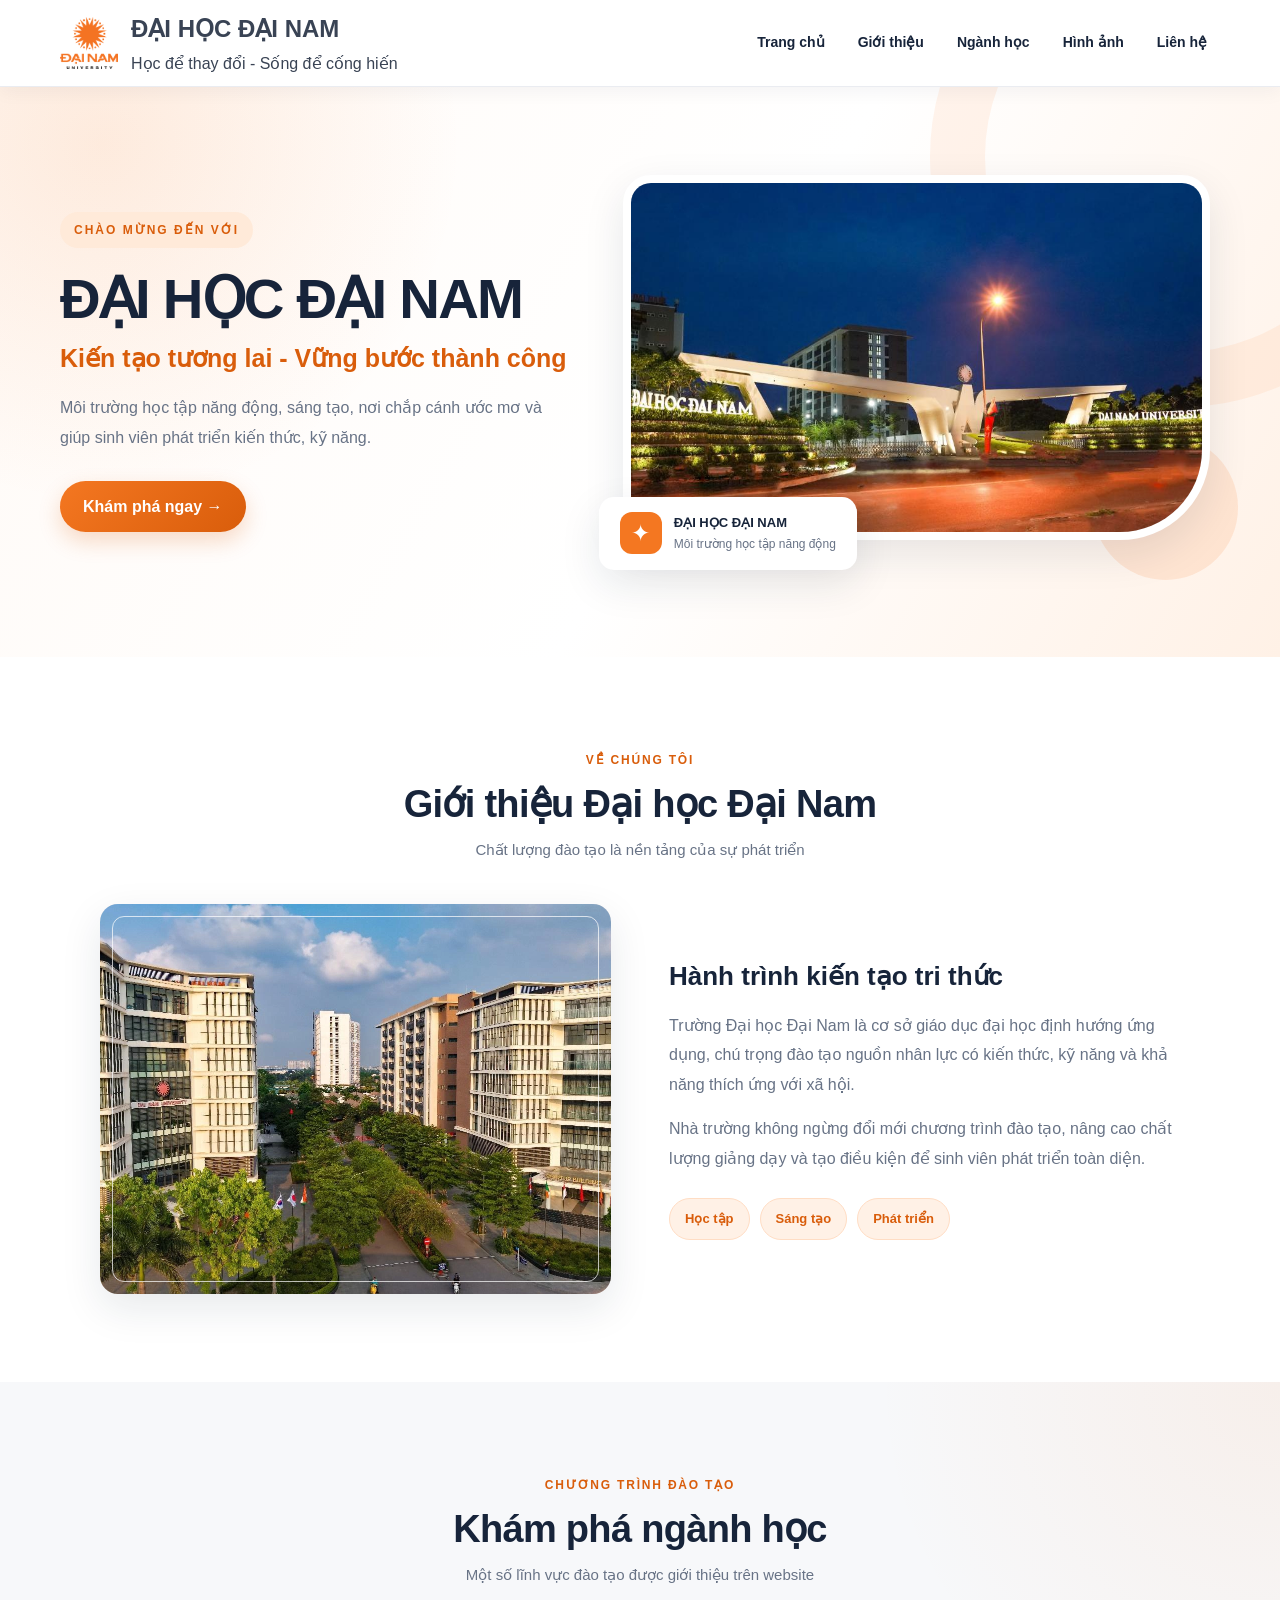
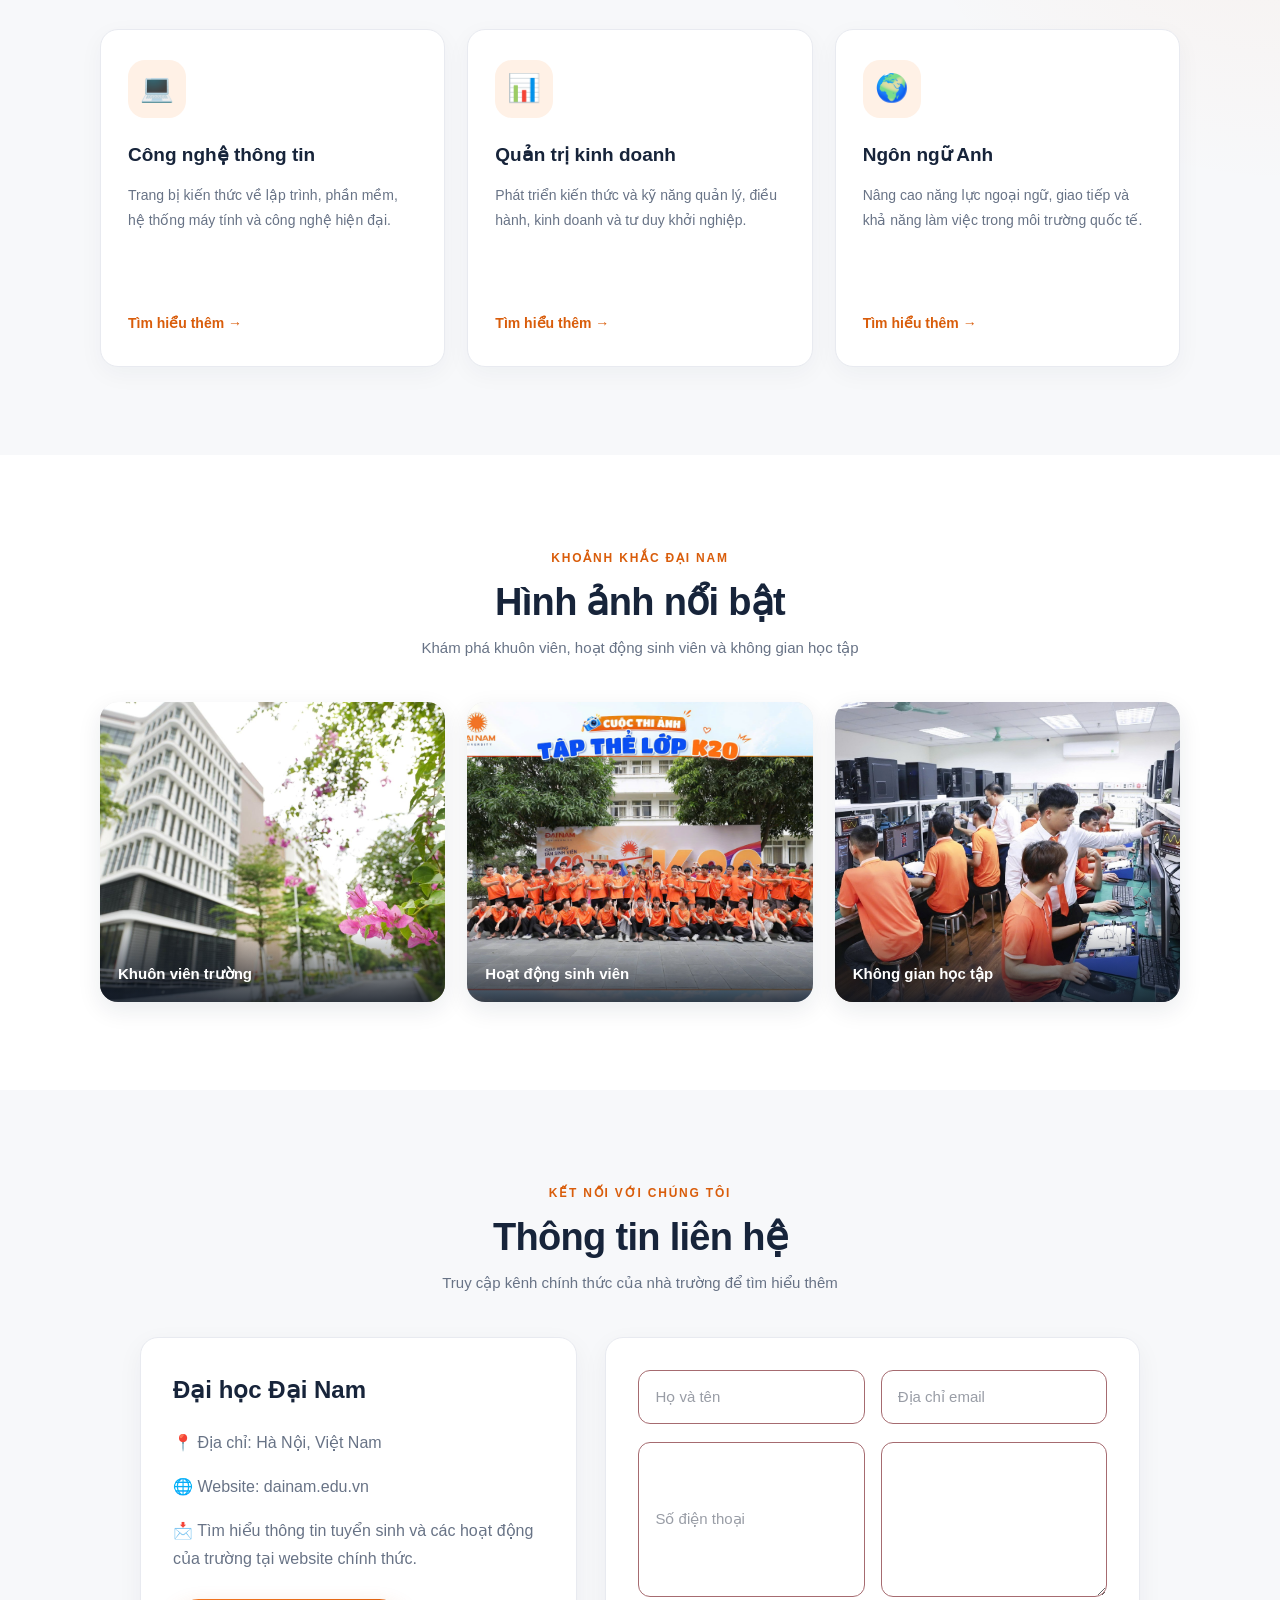
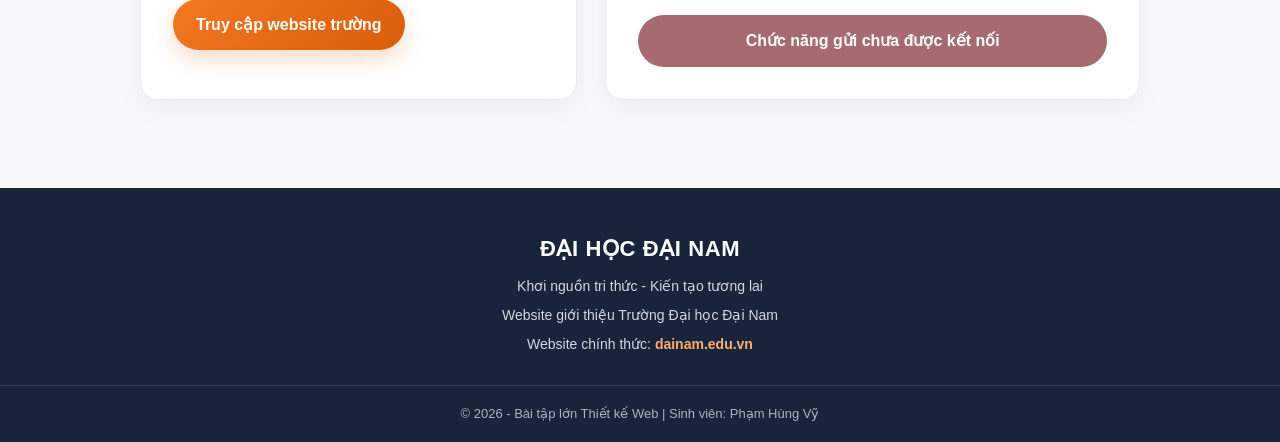
<file: index.html>
<!DOCTYPE html>
<html lang="vi">

<head>
    <meta charset="UTF-8">
    <meta name="viewport" content="width=device-width, initial-scale=1.0">

    <meta name="description"
        content="Website giới thiệu Trường Đại học Đại Nam, ngành đào tạo và môi trường học tập.">

    <meta name="author" content="Phạm Hùng Vỹ">

    <title>Đại học Đại Nam | Website giới thiệu</title>

    <!-- Kết nối file CSS -->
    <link rel="stylesheet" href="style.css">
</head>

<body>

    <!-- ================= HEADER ================= -->

    <header id="trangchu">

        <div class="header-container">

            <!-- Logo trường -->
            <a class="logo" href="#trangchu">

                <img src="Logo-DH-Dai-Nam-.webp"
                    alt="Logo Đại học Đại Nam">

                <div>
                    <h2>ĐẠI HỌC ĐẠI NAM</h2>
                    <p>Học để thay đổi - Sống để cống hiến</p>
                </div>

            </a>

            <!-- Menu điều hướng -->
            <nav>

                <a href="#trangchu">Trang chủ</a>

                <a href="#gioithieu">Giới thiệu</a>

                <a href="#nganhhoc">Ngành học</a>

                <a href="#hinhanh">Hình ảnh</a>

                <a href="#lienhe">Liên hệ</a>

            </nav>

        </div>

    </header>


    <main>

        <!-- ================= BANNER ================= -->

        <section class="banner">

            <div class="banner-content">

                <span class="banner-label">
                    CHÀO MỪNG ĐẾN VỚI
                </span>

                <h1>ĐẠI HỌC ĐẠI NAM</h1>

                <h2>Kiến tạo tương lai - Vững bước thành công</h2>

                <p>
                    Môi trường học tập năng động, sáng tạo,
                    nơi chắp cánh ước mơ và giúp sinh viên
                    phát triển kiến thức, kỹ năng.
                </p>

                <a href="#gioithieu" class="button">
                    Khám phá ngay →
                </a>

            </div>


            <!-- Hình ảnh banner -->
            <div class="banner-visual">

                <div class="visual-frame">

                    <!-- Tên ảnh chính xác: anh chinh.jpg -->
                    <img src="anh_chinh.jpg"
                        alt="Cổng Trường Đại học Đại Nam">

                </div>

                <div class="visual-label">

                    <span class="label-icon">✦</span>

                    <div>
                        <strong>ĐẠI HỌC ĐẠI NAM</strong>

                        <p>Môi trường học tập năng động</p>
                    </div>

                </div>

                <div class="visual-circle"></div>

            </div>

        </section>


        <!-- ================= GIỚI THIỆU ================= -->

        <section class="section" id="gioithieu">

            <div class="section-title">

                <span>VỀ CHÚNG TÔI</span>

                <h2>Giới thiệu Đại học Đại Nam</h2>

                <p>
                    Chất lượng đào tạo là nền tảng của sự phát triển
                </p>

            </div>


            <div class="intro-container">

                <!-- Ảnh giới thiệu -->
                <div class="intro-image">

                    <img src="anh2.webp"
                        alt="Tòa nhà Đại học Đại Nam">

                </div>


                <!-- Nội dung giới thiệu -->
                <div class="intro-content">

                    <h3>Hành trình kiến tạo tri thức</h3>

                    <p>
                        Trường Đại học Đại Nam là cơ sở giáo dục
                        đại học định hướng ứng dụng, chú trọng
                        đào tạo nguồn nhân lực có kiến thức,
                        kỹ năng và khả năng thích ứng với xã hội.
                    </p>

                    <p>
                        Nhà trường không ngừng đổi mới chương trình
                        đào tạo, nâng cao chất lượng giảng dạy
                        và tạo điều kiện để sinh viên phát triển
                        toàn diện.
                    </p>

                    <div class="intro-highlight">

                        <strong>Học tập</strong>

                        <strong>Sáng tạo</strong>

                        <strong>Phát triển</strong>

                    </div>

                </div>

            </div>

        </section>


        <!-- ================= NGÀNH HỌC ================= -->

        <section class="section major-section" id="nganhhoc">

            <div class="section-title">

                <span>CHƯƠNG TRÌNH ĐÀO TẠO</span>

                <h2>Khám phá ngành học</h2>

                <p>
                    Một số lĩnh vực đào tạo được giới thiệu
                    trên website
                </p>

            </div>


            <div class="major-container">

                <!-- Ngành 1 -->
                <article class="major-card">

                    <div class="major-icon">💻</div>

                    <h3>Công nghệ thông tin</h3>

                    <p>
                        Trang bị kiến thức về lập trình,
                        phần mềm, hệ thống máy tính
                        và công nghệ hiện đại.
                    </p>

                    <a href="#lienhe">Tìm hiểu thêm →</a>

                </article>


                <!-- Ngành 2 -->
                <article class="major-card">

                    <div class="major-icon">📊</div>

                    <h3>Quản trị kinh doanh</h3>

                    <p>
                        Phát triển kiến thức và kỹ năng
                        quản lý, điều hành, kinh doanh
                        và tư duy khởi nghiệp.
                    </p>

                    <a href="#lienhe">Tìm hiểu thêm →</a>

                </article>


                <!-- Ngành 3 -->
                <article class="major-card">

                    <div class="major-icon">🌍</div>

                    <h3>Ngôn ngữ Anh</h3>

                    <p>
                        Nâng cao năng lực ngoại ngữ,
                        giao tiếp và khả năng làm việc
                        trong môi trường quốc tế.
                    </p>

                    <a href="#lienhe">Tìm hiểu thêm →</a>

                </article>

            </div>

        </section>


        <!-- ================= THƯ VIỆN HÌNH ẢNH ================= -->

        <section class="section" id="hinhanh">

            <div class="section-title">

                <span>KHOẢNH KHẮC ĐẠI NAM</span>

                <h2>Hình ảnh nổi bật</h2>

                <p>
                    Khám phá khuôn viên, hoạt động sinh viên
                    và không gian học tập
                </p>

            </div>


            <div class="gallery">

                <figure class="gallery-item">

                    <img src="anh3.jpg"
                        alt="Khuôn viên Đại học Đại Nam">

                    <figcaption class="gallery-caption">
                        Khuôn viên trường
                    </figcaption>

                </figure>


                <figure class="gallery-item">

                    <img src="anh4.jpg"
                        alt="Hoạt động sinh viên Đại Nam">

                    <figcaption class="gallery-caption">
                        Hoạt động sinh viên
                    </figcaption>

                </figure>


                <figure class="gallery-item">

                    <img src="anh5.jpg"
                        alt="Sinh viên học tập trong phòng thực hành">

                    <figcaption class="gallery-caption">
                        Không gian học tập
                    </figcaption>

                </figure>

            </div>

        </section>


        <!-- ================= LIÊN HỆ ================= -->

        <section class="contact-section" id="lienhe">

            <div class="section-title">

                <span>KẾT NỐI VỚI CHÚNG TÔI</span>

                <h2>Thông tin liên hệ</h2>

                <p>
                    Truy cập kênh chính thức của nhà trường
                    để tìm hiểu thêm
                </p>

            </div>


            <div class="contact-container">

                <!-- Thông tin liên hệ -->
                <div class="contact-info">

                    <h3>Đại học Đại Nam</h3>

                    <p>📍 Địa chỉ: Hà Nội, Việt Nam</p>

                    <p>🌐 Website: dainam.edu.vn</p>

                    <p>
                        📩 Tìm hiểu thông tin tuyển sinh
                        và các hoạt động của trường tại
                        website chính thức.
                    </p>

                    <a class="button"
                        href="https://dainam.edu.vn/"
                        target="_blank"
                        rel="noopener noreferrer">

                        Truy cập website trường

                    </a>

                </div>


                <!-- Biểu mẫu liên hệ minh họa -->
                <form action="#" method="get"
                    onsubmit="return false;">

                    <input type="text"
                        name="fullname"
                        placeholder="Họ và tên"
                        aria-label="Họ và tên">

                    <input type="email"
                        name="email"
                        placeholder="Địa chỉ email"
                        aria-label="Địa chỉ email">

                    <input type="tel"
                        name="phone"
                        placeholder="Số điện thoại"
                        aria-label="Số điện thoại">

                    <textarea name="message"
                        rows="5"
                        placeholder="Nội dung cần tư vấn"
                        aria-label="Nội dung cần tư vấn">
                    </textarea>

                    <button type="button" disabled>
                        Chức năng gửi chưa được kết nối
                    </button>

                </form>

            </div>

        </section>

    </main>


    <!-- ================= FOOTER ================= -->

    <footer>

        <h2>ĐẠI HỌC ĐẠI NAM</h2>

        <p>Khơi nguồn tri thức - Kiến tạo tương lai</p>

        <p>Website giới thiệu Trường Đại học Đại Nam</p>

        <p>
            Website chính thức:

            <a href="https://www.facebook.com/share/1dWeRcGxKy/?mibextid=wwXIfr"
                target="_blank"
                rel="noopener noreferrer">

                dainam.edu.vn

            </a>
        </p>

        <div class="copyright">

            © 2026 - Bài tập lớn Thiết kế Web
            | Sinh viên: Phạm Hùng Vỹ

        </div>

    </footer>

</body>
</html>
</file>
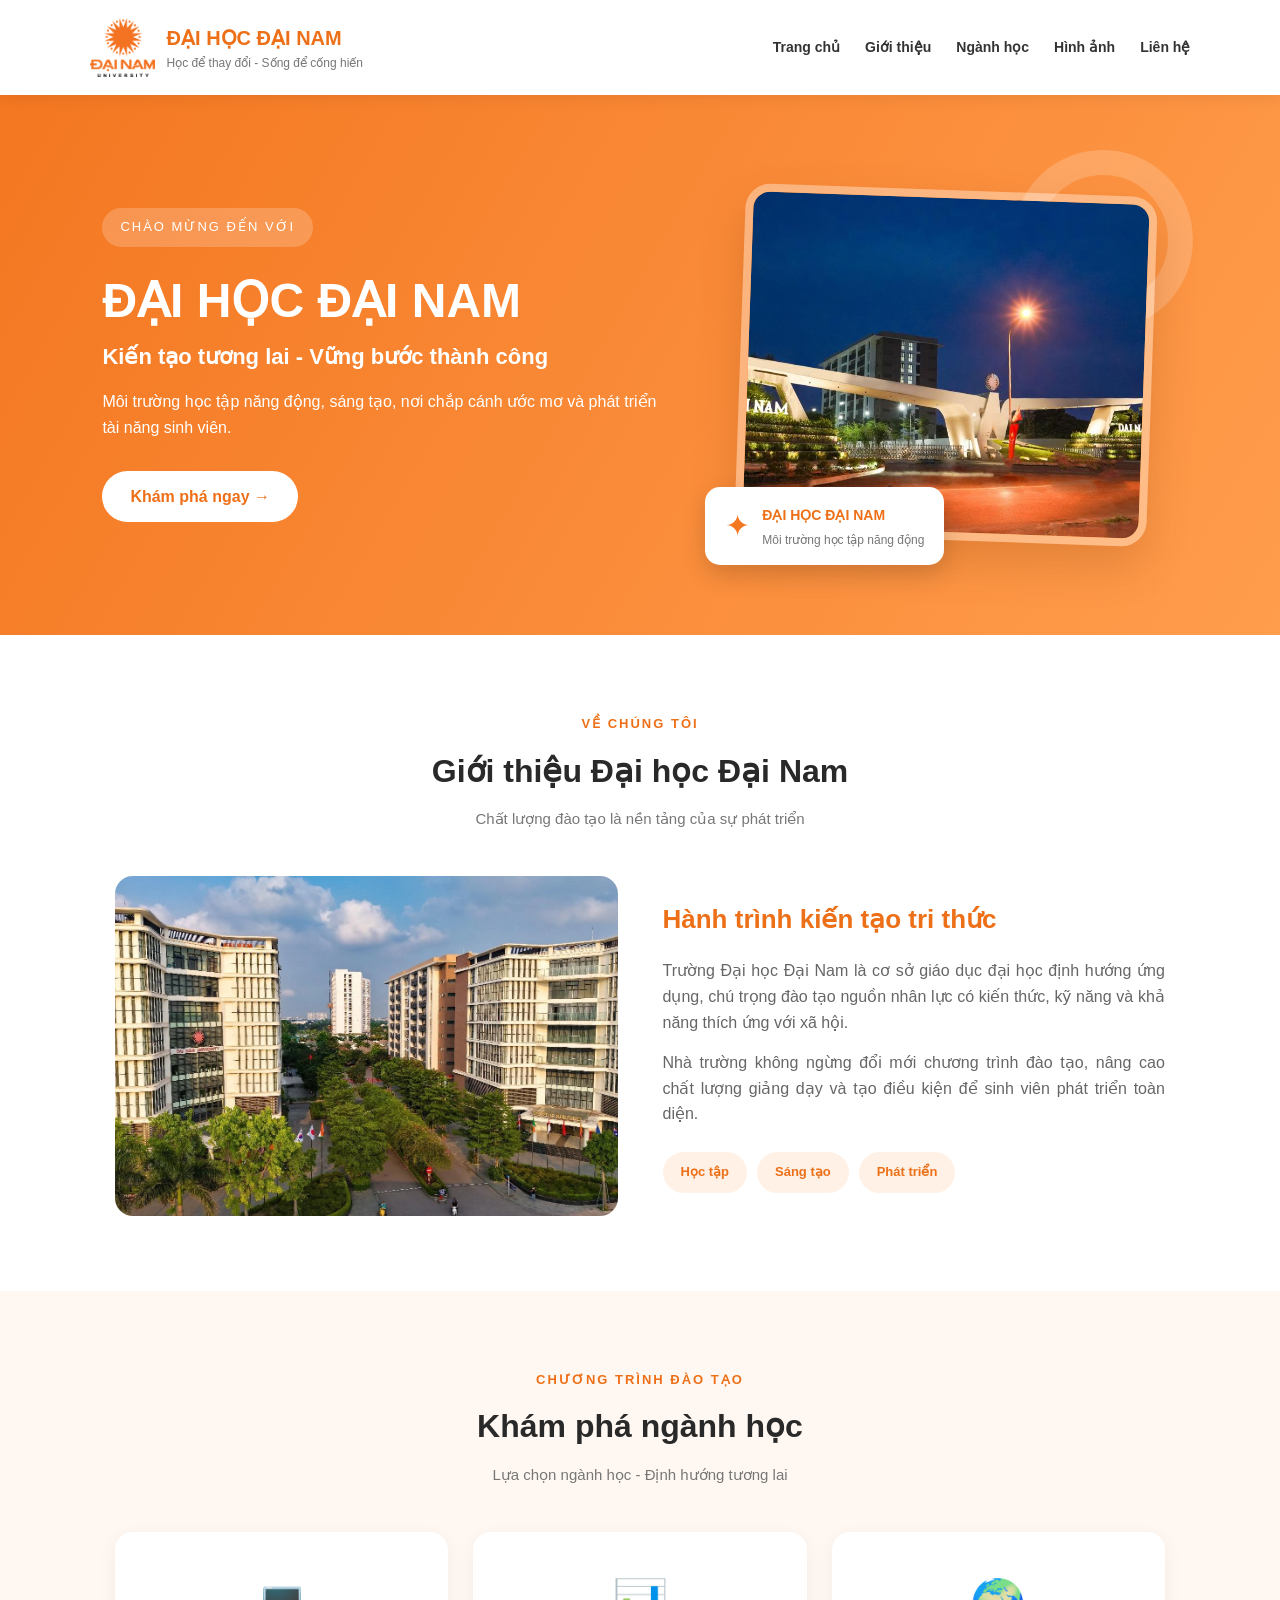
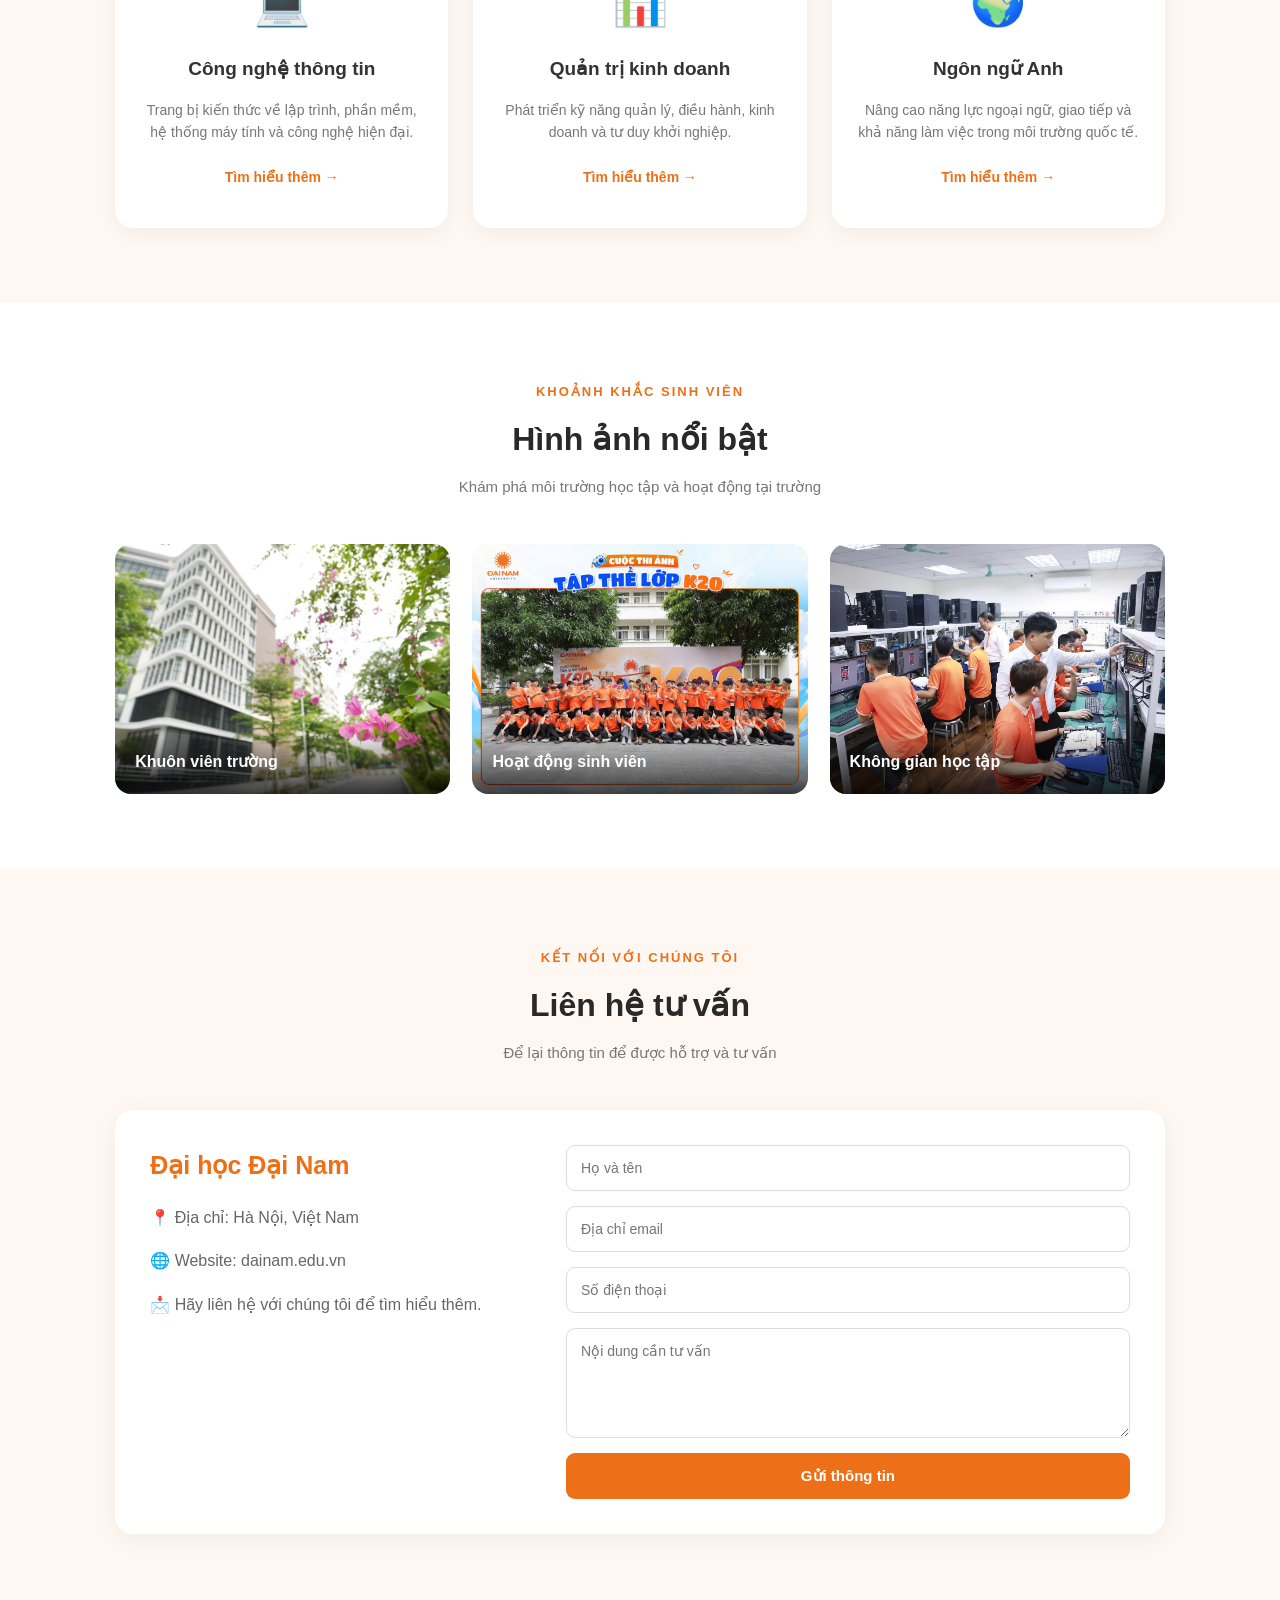
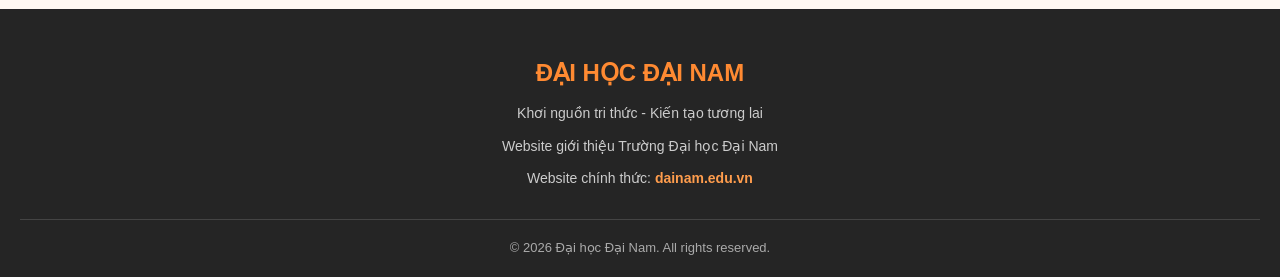
<file: KHAI_BAO_AI/MINH_CHUNG/vypham/Website_Dai_Nam_Pham_Hung_Vy/index.html>
<!DOCTYPE html>
<html lang="vi">
<head>
    <meta charset="UTF-8">
    <meta name="viewport" content="width=device-width, initial-scale=1.0">

    <title>Đại học Đại Nam</title>

    <!-- Kết nối file CSS -->
    <link rel="stylesheet" href="style.css">
</head>

<body>

    <!-- HEADER: PHẦN ĐẦU TRANG -->
    <header>
        <div class="header-container">

            <div class="logo">
                <img src="Logo-DH-Dai-Nam-.webp" alt="Logo Đại học Đại Nam">

                <div class="logo-text">
                    <h2>ĐẠI HỌC ĐẠI NAM</h2>
                    <p>Học để thay đổi - Sống để cống hiến</p>
                </div>
            </div>

            <!-- MENU ĐIỀU HƯỚNG -->
            <nav>
                <a href="#trangchu">Trang chủ</a>
                <a href="#gioithieu">Giới thiệu</a>
                <a href="#nganhhoc">Ngành học</a>
                <a href="#hinhanh">Hình ảnh</a>
                <a href="#lienhe">Liên hệ</a>
            </nav>

        </div>
    </header>


    <main>

        <!-- BANNER: TRANG CHỦ -->
        <section class="banner" id="trangchu">

            <div class="banner-content">

                <span class="banner-label">
                    CHÀO MỪNG ĐẾN VỚI
                </span>

                <h1>ĐẠI HỌC ĐẠI NAM</h1>

                <h2>Kiến tạo tương lai - Vững bước thành công</h2>

                <p>
                    Môi trường học tập năng động, sáng tạo,
                    nơi chắp cánh ước mơ và phát triển tài năng sinh viên.
                </p>

                <a href="#gioithieu" class="button">
                    Khám phá ngay →
                </a>

            </div>

            <!-- HÌNH ẢNH BANNER -->
            <div class="banner-visual">

                <div class="visual-frame">
                    <img src="anh chinh.jpg"
                         alt="Khuôn viên Trường Đại học Đại Nam">
                </div>

                <div class="visual-label">
                    <span class="label-icon">✦</span>

                    <div>
                        <strong>ĐẠI HỌC ĐẠI NAM</strong>
                        <p>Môi trường học tập năng động</p>
                    </div>
                </div>

                <div class="visual-circle"></div>

            </div>

        </section>


        <!-- GIỚI THIỆU -->
        <section class="section" id="gioithieu">

            <div class="section-title">
                <span>VỀ CHÚNG TÔI</span>

                <h2>Giới thiệu Đại học Đại Nam</h2>

                <p>
                    Chất lượng đào tạo là nền tảng của sự phát triển
                </p>
            </div>

            <div class="intro-container">

                <div class="intro-image">
                    <img src="anh2.webp"
                         alt="Hình ảnh Đại học Đại Nam">
                </div>

                <div class="intro-content">

                    <h3>Hành trình kiến tạo tri thức</h3>

                    <p>
                        Trường Đại học Đại Nam là cơ sở giáo dục đại học
                        định hướng ứng dụng, chú trọng đào tạo nguồn nhân lực
                        có kiến thức, kỹ năng và khả năng thích ứng với xã hội.
                    </p>

                    <p>
                        Nhà trường không ngừng đổi mới chương trình đào tạo,
                        nâng cao chất lượng giảng dạy và tạo điều kiện để
                        sinh viên phát triển toàn diện.
                    </p>

                    <div class="intro-highlight">
                        <strong>Học tập</strong>
                        <strong>Sáng tạo</strong>
                        <strong>Phát triển</strong>
                    </div>

                </div>

            </div>

        </section>


        <!-- NGÀNH ĐÀO TẠO -->
        <section class="section major-section" id="nganhhoc">

            <div class="section-title">
                <span>CHƯƠNG TRÌNH ĐÀO TẠO</span>

                <h2>Khám phá ngành học</h2>

                <p>Lựa chọn ngành học - Định hướng tương lai</p>
            </div>

            <div class="major-container">

                <div class="major-card">
                    <div class="major-icon">💻</div>

                    <h3>Công nghệ thông tin</h3>

                    <p>
                        Trang bị kiến thức về lập trình, phần mềm,
                        hệ thống máy tính và công nghệ hiện đại.
                    </p>

                    <a href="#lienhe">Tìm hiểu thêm →</a>
                </div>


                <div class="major-card">
                    <div class="major-icon">📊</div>

                    <h3>Quản trị kinh doanh</h3>

                    <p>
                        Phát triển kỹ năng quản lý, điều hành,
                        kinh doanh và tư duy khởi nghiệp.
                    </p>

                    <a href="#lienhe">Tìm hiểu thêm →</a>
                </div>


                <div class="major-card">
                    <div class="major-icon">🌍</div>

                    <h3>Ngôn ngữ Anh</h3>

                    <p>
                        Nâng cao năng lực ngoại ngữ, giao tiếp
                        và khả năng làm việc trong môi trường quốc tế.
                    </p>

                    <a href="#lienhe">Tìm hiểu thêm →</a>
                </div>

            </div>

        </section>


        <!-- HÌNH ẢNH -->
        <section class="section" id="hinhanh">

            <div class="section-title">
                <span>KHOẢNH KHẮC SINH VIÊN</span>

                <h2>Hình ảnh nổi bật</h2>

                <p>
                    Khám phá môi trường học tập và hoạt động tại trường
                </p>
            </div>

            <div class="gallery">

                <div class="gallery-item">
                    <img src="anh3.jpg"
                         alt="Khuôn viên trường">

                    <div class="gallery-caption">
                        Khuôn viên trường
                    </div>
                </div>


                <div class="gallery-item">
                    <img src="anh4.jpg"
                         alt="Sinh viên Đại Nam">

                    <div class="gallery-caption">
                        Hoạt động sinh viên
                    </div>
                </div>


                <div class="gallery-item">
                    <img src="anh5.jpg"
                         alt="Lớp học">

                    <div class="gallery-caption">
                        Không gian học tập
                    </div>
                </div>

            </div>

        </section>


        <!-- LIÊN HỆ -->
        <section class="contact-section" id="lienhe">

            <div class="section-title">
                <span>KẾT NỐI VỚI CHÚNG TÔI</span>

                <h2>Liên hệ tư vấn</h2>

                <p>
                    Để lại thông tin để được hỗ trợ và tư vấn
                </p>
            </div>

            <div class="contact-container">

                <div class="contact-info">

                    <h3>Đại học Đại Nam</h3>

                    <p>📍 Địa chỉ: Hà Nội, Việt Nam</p>

                    <p>🌐 Website: dainam.edu.vn</p>

                    <p>
                        📩 Hãy liên hệ với chúng tôi
                        để tìm hiểu thêm.
                    </p>

                </div>


                <form>

                    <input type="text"
                           placeholder="Họ và tên">

                    <input type="email"
                           placeholder="Địa chỉ email">

                    <input type="tel"
                           placeholder="Số điện thoại">

                    <textarea rows="5"
                              placeholder="Nội dung cần tư vấn"></textarea>

                    <button type="button">
                        Gửi thông tin
                    </button>

                </form>

            </div>

        </section>

    </main>


    <!-- FOOTER: CHÂN TRANG -->
    <footer>

        <h2>ĐẠI HỌC ĐẠI NAM</h2>

        <p>Khơi nguồn tri thức - Kiến tạo tương lai</p>

        <p>Website giới thiệu Trường Đại học Đại Nam</p>

        <p>
            Website chính thức:
            <a href="https://dainam.edu.vn"
               target="_blank"
               rel="noopener noreferrer">
                dainam.edu.vn
            </a>
        </p>

        <div class="copyright">
            © 2026 Đại học Đại Nam. All rights reserved.
        </div>

    </footer>

</body>
</html>
</file>
<file: style.css>
/* =========================================================
   WEBSITE GIỚI THIỆU TRƯỜNG ĐẠI HỌC ĐẠI NAM
   Công nghệ: HTML5 và CSS3
   Màu chủ đạo: Cam Đại Nam
   ========================================================= */


/* 1. THIẾT LẬP CHUNG */

:root {
    --orange: #f47721;
    --orange-dark: #d95d0b;
    --orange-light: #fff1e6;
    --navy: #17243a;
    --text: #394354;
    --muted: #687386;
    --white: #ffffff;
    --surface: #f7f8fa;
    --border: #e8eaf0;
    --shadow: 0 14px 40px rgba(23, 36, 58, 0.10);
    --radius: 18px;
}

* {
    box-sizing: border-box;
    margin: 0;
    padding: 0;
}

html {
    scroll-behavior: smooth;
    scroll-padding-top: 92px;
}

body {
    font-family: "Segoe UI", Arial, sans-serif;
    color: var(--text);
    background: var(--white);
    line-height: 1.7;
    font-size: 16px;
}

img {
    display: block;
    max-width: 100%;
}

a {
    color: inherit;
    text-decoration: none;
}

button,
input,
textarea {
    font: inherit;
}

::selection {
    color: var(--white);
    background: var(--orange);
}


/* 2. ĐẦU TRANG VÀ MENU */

header {
    position: sticky;
    top: 0;
    z-index: 1000;
    width: 100%;
    background: rgba(255, 255, 255, 0.96);
    border-bottom: 1px solid rgba(232, 234, 240, 0.9);
    box-shadow: 0 4px 18px rgba(23, 36, 58, 0.05);
    backdrop-filter: blur(12px);
}

.header-container {
    width: min(1160px, calc(100% - 48px));
    min-height: 86px;
    margin: 0 auto;

    display: flex;
    align-items: center;
    justify-content: space-between;
    gap: 28px;
}

.logo {
    display: inline-flex;
    align-items: center;
    gap: 13px;
    flex-shrink: 0;
}

.logo img {
    width: 58px;
    height: 58px;
    object-fit: contain;
}

.logo-text h2 {
    color: var(--orange-dark);
    font-size: 18px;
    line-height: 1.25;
    letter-spacing: 0.4px;
    font-weight: 800;
}

.logo-text p {
    margin-top: 3px;
    color: var(--muted);
    font-size: 12px;
    letter-spacing: 0.2px;
}

nav {
    display: flex;
    align-items: center;
    justify-content: flex-end;
    gap: 7px;
    flex-wrap: wrap;
}

nav a {
    padding: 10px 13px;
    border-radius: 999px;
    color: var(--navy);
    font-size: 14px;
    font-weight: 650;
    transition: 0.2s ease;
}

nav a:hover,
nav a:focus-visible {
    color: var(--orange-dark);
    background: var(--orange-light);
    transform: translateY(-1px);
    outline: none;
}


/* 3. BANNER TRANG CHỦ */

.banner {
    position: relative;
    isolation: isolate;
    overflow: hidden;

    width: 100%;
    min-height: 570px;

    padding: 78px max(24px, calc((100% - 1160px) / 2));

    display: grid;
    grid-template-columns: 0.92fr 1.08fr;
    align-items: center;
    gap: 54px;

    background:
        radial-gradient(
            circle at 8% 10%,
            rgba(244, 119, 33, 0.12),
            transparent 28%
        ),
        linear-gradient(
            120deg,
            #fffaf6 0%,
            #ffffff 55%,
            #fff1e6 100%
        );
}

.banner::before {
    content: "";

    position: absolute;
    z-index: -1;

    width: 390px;
    height: 390px;

    right: -150px;
    top: -180px;

    border: 55px solid rgba(244, 119, 33, 0.08);
    border-radius: 50%;
}

.banner-content {
    max-width: 540px;
}

.banner-label,
.section-title > span {
    display: inline-block;

    color: var(--orange-dark);
    font-size: 12px;
    font-weight: 800;
    letter-spacing: 2px;
}

.banner-label {
    padding: 8px 14px;
    border-radius: 999px;
    background: #ffead9;
}

.banner-content h1 {
    margin: 19px 0 12px;

    color: var(--navy);
    font-size: clamp(36px, 4.4vw, 58px);
    line-height: 1.12;
    letter-spacing: -1.8px;
    font-weight: 850;
}

.banner-content h2 {
    margin-bottom: 17px;

    color: var(--orange-dark);
    font-size: clamp(19px, 2vw, 25px);
    line-height: 1.35;
    font-weight: 750;
}

.banner-content > p {
    max-width: 500px;
    margin-bottom: 29px;

    color: var(--muted);
    font-size: 16px;
    line-height: 1.85;
}


/* Nút bấm */

.button {
    display: inline-flex;
    align-items: center;
    justify-content: center;

    min-height: 48px;
    padding: 12px 23px;

    border: 0;
    border-radius: 999px;

    color: var(--white);

    background: linear-gradient(
        135deg,
        var(--orange),
        var(--orange-dark)
    );

    box-shadow: 0 9px 22px rgba(217, 93, 11, 0.22);

    font-weight: 750;
    cursor: pointer;

    transition: 0.2s ease;
}

.button:hover {
    transform: translateY(-3px);

    box-shadow: 0 13px 27px rgba(217, 93, 11, 0.30);
}


/* Hình ảnh banner */

.banner-visual {
    position: relative;
    padding: 0 10px 30px 0;
}

.visual-frame {
    position: relative;
    z-index: 1;

    overflow: hidden;

    height: 365px;

    border: 8px solid var(--white);
    border-radius: 28px 28px 90px 28px;

    box-shadow: var(--shadow);
    background: #f1f1f1;
}

.visual-frame img {
    width: 100%;
    height: 100%;

    object-fit: cover;
    object-position: center;

    transition: transform 0.5s ease;
}

.visual-frame:hover img {
    transform: scale(1.04);
}


/* Nhãn trên ảnh */

.visual-label {
    position: absolute;
    z-index: 2;

    left: -24px;
    bottom: 0;

    display: flex;
    align-items: center;
    gap: 12px;

    padding: 15px 21px;

    border-radius: 15px;

    background: var(--white);
    box-shadow: var(--shadow);
}

.label-icon {
    display: grid;

    width: 42px;
    height: 42px;

    place-items: center;

    border-radius: 12px;

    color: var(--white);
    background: var(--orange);

    font-size: 23px;
}

.visual-label strong {
    display: block;
    color: var(--navy);
    font-size: 13px;
}

.visual-label p {
    color: var(--muted);
    font-size: 12px;
}

.visual-circle {
    position: absolute;
    z-index: -1;

    right: -18px;
    bottom: -10px;

    width: 145px;
    height: 145px;

    border-radius: 50%;

    background: var(--orange);
    opacity: 0.13;
}


/* 4. CÁC PHẦN NỘI DUNG CHUNG */

.section,
.contact-section {
    padding: 88px 24px;
}

.section-title {
    max-width: 720px;

    margin: 0 auto 42px;

    text-align: center;
}

.section-title h2 {
    margin: 9px 0 8px;

    color: var(--navy);

    font-size: clamp(28px, 3vw, 38px);
    line-height: 1.25;
    letter-spacing: -0.7px;
}

.section-title p {
    color: var(--muted);
    font-size: 15px;
}

.section-title > span {
    letter-spacing: 1.8px;
}


/* 5. PHẦN GIỚI THIỆU */

.intro-container {
    width: min(1080px, 100%);

    margin: 0 auto;

    display: grid;
    grid-template-columns: 1fr 1fr;
    align-items: center;
    gap: 58px;
}

.intro-image {
    position: relative;
    overflow: hidden;

    min-height: 350px;

    border-radius: var(--radius);

    background: var(--orange-light);
    box-shadow: var(--shadow);
}

.intro-image::after {
    content: "";

    position: absolute;
    inset: 12px;

    border: 1px solid rgba(255, 255, 255, 0.7);
    border-radius: 12px;

    pointer-events: none;
}

.intro-image img {
    width: 100%;
    height: 390px;

    object-fit: cover;

    transition: transform 0.5s ease;
}

.intro-image:hover img {
    transform: scale(1.04);
}

.intro-content h3 {
    margin-bottom: 17px;

    color: var(--navy);
    font-size: 26px;
    line-height: 1.35;
}

.intro-content p {
    margin-bottom: 15px;

    color: var(--muted);
    line-height: 1.85;
}

.intro-highlight {
    display: flex;
    flex-wrap: wrap;
    gap: 10px;

    margin-top: 24px;
}

.intro-highlight strong {
    padding: 9px 15px;

    border: 1px solid #ffddc4;
    border-radius: 999px;

    color: var(--orange-dark);
    background: var(--orange-light);

    font-size: 13px;
}


/* 6. PHẦN NGÀNH HỌC */

.major-section {
    background:
        radial-gradient(
            circle at 100% 0%,
            rgba(244, 119, 33, 0.07),
            transparent 28%
        ),
        var(--surface);
}

.major-container {
    width: min(1080px, 100%);

    margin: 0 auto;

    display: grid;
    grid-template-columns: repeat(3, 1fr);
    gap: 22px;
}

.major-card {
    position: relative;

    padding: 30px 27px;

    border: 1px solid var(--border);
    border-radius: var(--radius);

    background: var(--white);

    box-shadow: 0 7px 24px rgba(23, 36, 58, 0.045);

    transition: 0.25s ease;
}

.major-card:hover {
    transform: translateY(-7px);

    border-color: #ffd0ad;

    box-shadow: var(--shadow);
}

.major-icon {
    display: grid;

    width: 58px;
    height: 58px;

    margin-bottom: 21px;

    place-items: center;

    border-radius: 17px;

    background: var(--orange-light);

    font-size: 27px;
}

.major-card h3 {
    margin-bottom: 11px;

    color: var(--navy);
    font-size: 19px;
}

.major-card p {
    min-height: 108px;

    margin-bottom: 18px;

    color: var(--muted);
    font-size: 14px;
    line-height: 1.8;
}

.major-card a {
    color: var(--orange-dark);
    font-size: 14px;
    font-weight: 750;
}

.major-card a:hover {
    text-decoration: underline;
}


/* 7. THƯ VIỆN HÌNH ẢNH */

.gallery {
    width: min(1080px, 100%);

    margin: 0 auto;

    display: grid;
    grid-template-columns: repeat(3, 1fr);
    gap: 22px;
}

.gallery-item {
    position: relative;
    overflow: hidden;

    min-height: 260px;

    border-radius: var(--radius);

    background: #e9e9e9;

    box-shadow: 0 8px 25px rgba(23, 36, 58, 0.09);
}

.gallery-item img {
    width: 100%;
    height: 300px;

    object-fit: cover;

    transition: transform 0.45s ease;
}

.gallery-item:hover img {
    transform: scale(1.08);
}

.gallery-caption {
    position: absolute;

    right: 0;
    bottom: 0;
    left: 0;

    padding: 34px 18px 16px;

    color: var(--white);

    background: linear-gradient(
        transparent,
        rgba(12, 20, 32, 0.82)
    );

    font-size: 15px;
    font-weight: 750;
}


/* 8. PHẦN LIÊN HỆ */

.contact-section {
    background: var(--surface);
}

.contact-container {
    width: min(1000px, 100%);

    margin: 0 auto;

    display: grid;
    grid-template-columns: 0.9fr 1.1fr;
    gap: 28px;

    align-items: stretch;
}

.contact-info,
.contact-container form {
    padding: 32px;

    border: 1px solid var(--border);
    border-radius: var(--radius);

    background: var(--white);

    box-shadow: 0 8px 26px rgba(23, 36, 58, 0.05);
}

.contact-info h3 {
    margin-bottom: 18px;

    color: var(--navy);
    font-size: 24px;
}

.contact-info p {
    margin-bottom: 15px;

    color: var(--muted);
    line-height: 1.8;
}

.contact-info .button {
    margin-top: 10px;
}


/* Bố cục biểu mẫu: hai cột */

.contact-container form {
    display: grid;
    grid-template-columns: repeat(2, minmax(0, 1fr));
    gap: 18px 16px;
}


/* Nhóm nhãn và ô nhập */

.contact-container .form-group {
    display: flex;
    flex-direction: column;
    gap: 7px;
    min-width: 0;
}

.contact-container .form-group-full {
    grid-column: 1 / -1;
}


/* Tiêu đề ô nhập */

.contact-container label {
    color: var(--navy);
    font-size: 14px;
    font-weight: 700;
}

.contact-container label span {
    color: var(--orange-dark);
    font-size: 12px;
    font-weight: 600;
}


/* Kiểu chung cho input, select và textarea */

.contact-container input,
.contact-container select,
.contact-container textarea {
    display: block;
    width: 100%;
    min-height: 52px;

    padding: 13px 16px;

    border: 1.5px solid #a66b70;
    border-radius: 12px;

    outline: none;

    color: var(--text);
    background: #ffffff;

    font: inherit;
    font-size: 15px;

    transition: border-color 0.2s ease, box-shadow 0.2s ease;
}


/* Chữ gợi ý */

.contact-container input::placeholder,
.contact-container textarea::placeholder {
    color: #999da6;
}


/* Hiệu ứng khi nhấn vào */

.contact-container input:focus,
.contact-container select:focus,
.contact-container textarea:focus {
    border-color: #315f9a;
    box-shadow: 0 0 0 3px rgba(49, 95, 154, 0.13);
}


/* Vùng nhập nội dung dài */

.contact-container textarea {
    min-height: 155px;
    line-height: 1.6;
    resize: vertical;
}


/* Nút bên dưới biểu mẫu */

.contact-container button {
    grid-column: 1 / -1;
    width: 100%;
    min-height: 52px;

    padding: 12px 18px;

    border: 0;
    border-radius: 999px;

    color: #ffffff;
    background: #a66b70;

    font-weight: 700;
    cursor: not-allowed;
}


/* 9. CHÂN TRANG */

footer {
    padding: 42px 24px 0;

    color: rgba(255, 255, 255, 0.82);

    text-align: center;

    background: #17243a;
}

footer h2 {
    margin-bottom: 8px;

    color: var(--white);
    font-size: 22px;
    letter-spacing: 0.6px;
}

footer p {
    margin: 5px 0;
    font-size: 14px;
}

footer a {
    color: #ffad75;
    font-weight: 700;
}

footer a:hover {
    text-decoration: underline;
}

.copyright {
    margin: 28px -24px 0;

    padding: 17px 15px;

    border-top: 1px solid rgba(255, 255, 255, 0.12);

    color: rgba(255, 255, 255, 0.65);
    font-size: 13px;
}


/* 10. HIỆU ỨNG BÀN PHÍM */

a:focus-visible,
button:focus-visible {
    outline: 3px solid rgba(244, 119, 33, 0.55);
    outline-offset: 3px;
}


/* 11. GIAO DIỆN MÁY TÍNH BẢNG */

@media (max-width: 900px) {

    .header-container {
        padding: 14px 0;

        flex-direction: column;
        gap: 10px;
    }

    nav {
        justify-content: center;
    }

    .banner {
        min-height: auto;

        grid-template-columns: 1fr;

        gap: 38px;

        padding-top: 65px;
        padding-bottom: 70px;
    }

    .banner-content {
        max-width: 700px;

        margin: 0 auto;

        text-align: center;
    }

    .banner-content > p {
        margin-right: auto;
        margin-left: auto;
    }

    .banner-visual {
        width: min(680px, 100%);

        margin: 0 auto;
    }

    .intro-container {
        gap: 32px;
    }

    .major-container,
    .gallery {
        gap: 16px;
    }

    .major-card {
        padding: 24px 20px;
    }

    .contact-container {
        grid-template-columns: 1fr 1fr;
    }

}


/* 12. GIAO DIỆN ĐIỆN THOẠI */

@media (max-width: 640px) {

    body {
        font-size: 15px;
    }

    .header-container {
        width: min(100% - 28px, 1160px);
    }

    .logo img {
        width: 48px;
        height: 48px;
    }

    .logo-text h2 {
        font-size: 16px;
    }

    nav {
        gap: 3px;
    }

    nav a {
        padding: 8px 10px;
        font-size: 12px;
    }

    .banner {
        padding: 52px 20px 60px;
    }

    .banner-content h1 {
        font-size: 37px;
    }

    .banner-content h2 {
        font-size: 19px;
    }

    .visual-frame {
        height: 255px;

        border-width: 5px;
        border-radius: 20px 20px 55px 20px;
    }

    .visual-label {
        left: -5px;
        padding: 11px 13px;
    }

    .visual-label strong {
        font-size: 11px;
    }

    .visual-label p {
        font-size: 10px;
    }

    .section,
    .contact-section {
        padding: 62px 20px;
    }

    .section-title {
        margin-bottom: 30px;
    }

    .section-title h2 {
        font-size: 28px;
    }

    .intro-container,
    .major-container,
    .gallery,
    .contact-container {
        grid-template-columns: 1fr;
    }

    .intro-container {
        gap: 27px;
    }

    .intro-image,
    .intro-image img {
        min-height: 0;
        height: 260px;
    }

    .intro-content h3 {
        font-size: 22px;
    }

    .major-card p {
        min-height: 0;
    }

    .gallery-item,
    .gallery-item img {
        min-height: 0;
        height: 245px;
    }

    .contact-info,
    .contact-container form {
        padding: 24px 20px;
    }

    /* Biểu mẫu chuyển thành một cột trên điện thoại */

    .contact-container form {
        grid-template-columns: 1fr;
        gap: 15px;
    }

    .contact-container .form-group-full,
    .contact-container button {
        grid-column: auto;
    }

    footer {
        padding-top: 34px;
    }

    .copyright {
        font-size: 12px;
        line-height: 1.6;
    }

}


/* 13. GIẢM CHUYỂN ĐỘNG */

@media (prefers-reduced-motion: reduce) {

    html {
        scroll-behavior: auto;
    }

    *,
    *::before,
    *::after {
        transition-duration: 0.01ms !important;
        animation-duration: 0.01ms !important;
    }

}
</file>
<file: KHAI_BAO_AI/MINH_CHUNG/vypham/Website_Dai_Nam_Pham_Hung_Vy/style.css>
/* =========================
   1. CÀI ĐẶT CHUNG
========================= */

* {
    margin: 0;
    padding: 0;
    box-sizing: border-box;
}

html {
    scroll-behavior: smooth;
}

body {
    font-family: Arial, sans-serif;
    color: #333333;
    background-color: #ffffff;
    line-height: 1.6;
}

a {
    text-decoration: none;
}


/* =========================
   2. HEADER
========================= */

header {
    background-color: #ffffff;
    padding: 15px 7%;
    box-shadow: 0 3px 15px rgba(0, 0, 0, 0.07);

    position: sticky;
    top: 0;
    z-index: 100;
}

.header-container {
    display: flex;
    justify-content: space-between;
    align-items: center;
    gap: 20px;
}

.logo {
    display: flex;
    align-items: center;
    gap: 12px;
}

.logo img {
    width: 65px;
    height: 65px;
    object-fit: contain;
}

.logo h2 {
    color: #ed7018;
    font-size: 20px;
}

.logo p {
    color: #777777;
    font-size: 12px;
}

nav {
    display: flex;
    align-items: center;
    gap: 25px;
}

nav a {
    color: #333333;
    font-weight: bold;
    font-size: 14px;
    transition: 0.3s;
}

nav a:hover {
    color: #ed7018;
}


/* =========================
   3. BANNER
========================= */

.banner {
    min-height: 520px;
    padding: 70px 8%;

    display: flex;
    justify-content: space-between;
    align-items: center;
    gap: 40px;

    background: linear-gradient(
        120deg,
        #f47721,
        #ff9d4d
    );

    color: white;
    overflow: hidden;
}

.banner-content {
    flex: 1;
    max-width: 600px;
}

.banner-label {
    display: inline-block;
    background-color: rgba(255, 255, 255, 0.2);
    padding: 9px 18px;
    border-radius: 30px;
    font-size: 13px;
    letter-spacing: 2px;
}

.banner h1 {
    font-size: 48px;
    line-height: 1.2;
    margin: 25px 0 10px;
}

.banner h2 {
    font-size: 22px;
    margin-bottom: 15px;
}

.banner-content p {
    font-size: 16px;
    margin-bottom: 30px;
}

.button {
    display: inline-block;
    background-color: white;
    color: #ed7018;
    padding: 13px 28px;
    border-radius: 30px;
    font-weight: bold;
    transition: 0.3s;
}

.button:hover {
    background-color: #292929;
    color: white;
}


/* =========================
   4. HÌNH ẢNH BANNER
========================= */

.banner-visual {
    width: 43%;
    max-width: 500px;
    min-width: 0;
    position: relative;
    padding: 25px;
}

.visual-frame {
    height: 350px;
    border: 8px solid rgba(255, 255, 255, 0.35);
    border-radius: 25px;
    overflow: hidden;

    position: relative;
    z-index: 2;

    transform: rotate(2deg);

    box-shadow: 0 20px 45px rgba(120, 50, 0, 0.2);
}

.visual-frame img {
    width: 100%;
    height: 100%;
    object-fit: cover;
    display: block;
}

.visual-label {
    position: absolute;
    z-index: 3;
    left: -10px;
    bottom: 0;

    background-color: white;
    color: #333333;

    padding: 15px 20px;
    border-radius: 15px;

    display: flex;
    align-items: center;
    gap: 12px;

    box-shadow: 0 10px 25px rgba(0, 0, 0, 0.15);
}

.label-icon {
    font-size: 30px;
    color: #f47721;
}

.visual-label strong {
    color: #ed7018;
    font-size: 14px;
}

.visual-label p {
    color: #777777;
    font-size: 12px;
    margin: 3px 0 0;
}

.visual-circle {
    position: absolute;
    width: 180px;
    height: 180px;

    border: 25px solid rgba(255, 255, 255, 0.18);
    border-radius: 50%;

    right: -15px;
    top: -15px;
    z-index: 1;
}


/* =========================
   5. TIÊU ĐỀ CÁC PHẦN
========================= */

.section {
    padding: 75px 9%;
}

.section-title {
    text-align: center;
    margin-bottom: 45px;
}

.section-title span {
    color: #ed7018;
    font-weight: bold;
    font-size: 13px;
    letter-spacing: 2px;
}

.section-title h2 {
    font-size: 32px;
    color: #292929;
    margin: 10px 0;
}

.section-title p {
    color: #777777;
    font-size: 15px;
}


/* =========================
   6. GIỚI THIỆU
========================= */

.intro-container {
    display: flex;
    align-items: center;
    gap: 45px;
}

.intro-image,
.intro-content {
    flex: 1;
    min-width: 0;
}

.intro-image img {
    width: 100%;
    height: 340px;
    object-fit: cover;
    border-radius: 18px;
    display: block;
}

.intro-content h3 {
    font-size: 26px;
    color: #ed7018;
    margin-bottom: 18px;
}

.intro-content p {
    color: #666666;
    margin-bottom: 15px;
    text-align: justify;
}

.intro-highlight {
    display: flex;
    gap: 10px;
    flex-wrap: wrap;
    margin-top: 25px;
}

.intro-highlight strong {
    background-color: #fff1e5;
    color: #ed7018;
    padding: 10px 18px;
    border-radius: 25px;
    font-size: 13px;
}


/* =========================
   7. NGÀNH ĐÀO TẠO
========================= */

.major-section {
    background-color: #fff8f2;
}

.major-container {
    display: flex;
    gap: 25px;
}

.major-card {
    flex: 1;
    min-width: 0;

    background-color: white;
    padding: 35px 25px;

    border-radius: 18px;
    text-align: center;

    box-shadow: 0 5px 20px rgba(0, 0, 0, 0.05);

    border-bottom: 4px solid transparent;
    transition: 0.3s;
}

.major-card:hover {
    transform: translateY(-8px);
    border-bottom-color: #ed7018;

    box-shadow: 0 10px 25px rgba(237, 112, 24, 0.15);
}

.major-icon {
    font-size: 45px;
    margin-bottom: 15px;
}

.major-card h3 {
    color: #333333;
    font-size: 19px;
    margin-bottom: 15px;
}

.major-card p {
    color: #777777;
    font-size: 14px;
    margin-bottom: 20px;
}

.major-card a {
    color: #ed7018;
    font-weight: bold;
    font-size: 14px;
}


/* =========================
   8. HÌNH ẢNH
========================= */

.gallery {
    display: grid;
    grid-template-columns: repeat(3, minmax(0, 1fr));
    gap: 22px;
}

.gallery-item {
    height: 250px;
    position: relative;
    overflow: hidden;
    border-radius: 16px;
}

.gallery-item img {
    width: 100%;
    height: 100%;
    object-fit: cover;
    display: block;
    transition: 0.4s;
}

.gallery-item:hover img {
    transform: scale(1.08);
}

.gallery-caption {
    position: absolute;
    bottom: 0;
    left: 0;
    width: 100%;

    padding: 20px;
    color: white;
    font-weight: bold;

    background: linear-gradient(
        transparent,
        rgba(0, 0, 0, 0.75)
    );
}


/* =========================
   9. LIÊN HỆ
========================= */

.contact-section {
    padding: 75px 9%;
    background-color: #fff8f2;
}

.contact-container {
    display: flex;
    gap: 40px;

    background-color: white;
    padding: 35px;
    border-radius: 18px;

    box-shadow: 0 5px 25px rgba(0, 0, 0, 0.05);
}

.contact-info {
    flex: 1;
    min-width: 0;
}

.contact-info h3 {
    color: #ed7018;
    font-size: 25px;
    margin-bottom: 20px;
}

.contact-info p {
    margin-bottom: 18px;
    color: #666666;
}

form {
    flex: 1.5;
    min-width: 0;

    display: flex;
    flex-direction: column;
    gap: 15px;
}

input,
textarea {
    width: 100%;
    padding: 14px;

    border: 1px solid #dddddd;
    border-radius: 9px;

    font-size: 14px;
    font-family: Arial, sans-serif;

    outline: none;
}

input:focus,
textarea:focus {
    border-color: #ed7018;
}

textarea {
    resize: vertical;
}

form button {
    padding: 14px;
    border: none;

    background-color: #ed7018;
    color: white;

    border-radius: 9px;
    font-size: 15px;
    font-weight: bold;

    cursor: pointer;
    transition: 0.3s;
}

form button:hover {
    background-color: #c9570d;
}


/* =========================
   10. FOOTER
========================= */

footer {
    background-color: #252525;
    color: white;
    text-align: center;
    padding: 45px 20px 0;
}

footer h2 {
    color: #ff8a32;
    margin-bottom: 10px;
}

footer p {
    color: #cccccc;
    margin-bottom: 10px;
    font-size: 14px;
}

footer a {
    color: #ff9d4d;
    font-weight: bold;
}

.copyright {
    margin-top: 30px;
    padding: 18px;

    border-top: 1px solid #444444;
    color: #aaaaaa;
    font-size: 13px;
}


/* =========================
   11. TABLET
========================= */

@media (max-width: 900px) {

    .header-container {
        flex-direction: column;
    }

    nav {
        justify-content: center;
        flex-wrap: wrap;
    }

    .banner {
        padding: 60px 6%;
        gap: 20px;
    }

    .banner h1 {
        font-size: 36px;
    }

    .banner h2 {
        font-size: 18px;
    }

    .banner-visual {
        width: 42%;
    }

    .visual-frame {
        height: 280px;
    }

    .major-container {
        gap: 15px;
    }

    .major-card {
        padding: 25px 15px;
    }
}


/* =========================
   12. ĐIỆN THOẠI
========================= */

@media (max-width: 600px) {

    header {
        padding: 15px 5%;
    }

    .logo img {
        width: 55px;
        height: 55px;
    }

    .logo h2 {
        font-size: 17px;
    }

    nav {
        gap: 12px;
    }

    nav a {
        font-size: 12px;
    }

    .banner {
        flex-direction: column;
        align-items: stretch;
        padding: 55px 7%;
    }

    .banner-content {
        max-width: 100%;
    }

    .banner h1 {
        font-size: 32px;
    }

    .banner h2 {
        font-size: 18px;
    }

    .banner-visual {
        width: 100%;
        max-width: 100%;
        margin-top: 20px;
        padding: 15px;
    }

    .visual-frame {
        height: 250px;
    }

    .visual-label {
        left: 0;
        bottom: -5px;
        padding: 12px 15px;
    }

    .visual-circle {
        display: none;
    }

    .section {
        padding: 55px 6%;
    }

    .section-title h2 {
        font-size: 25px;
    }

    .intro-container {
        flex-direction: column;
    }

    .intro-image img {
        height: 250px;
    }

    .major-container {
        flex-direction: column;
    }

    .gallery {
        grid-template-columns: 1fr;
    }

    .gallery-item {
        height: 230px;
    }

    .contact-section {
        padding: 55px 6%;
    }

    .contact-container {
        flex-direction: column;
        padding: 22px;
    }

}
</file>
